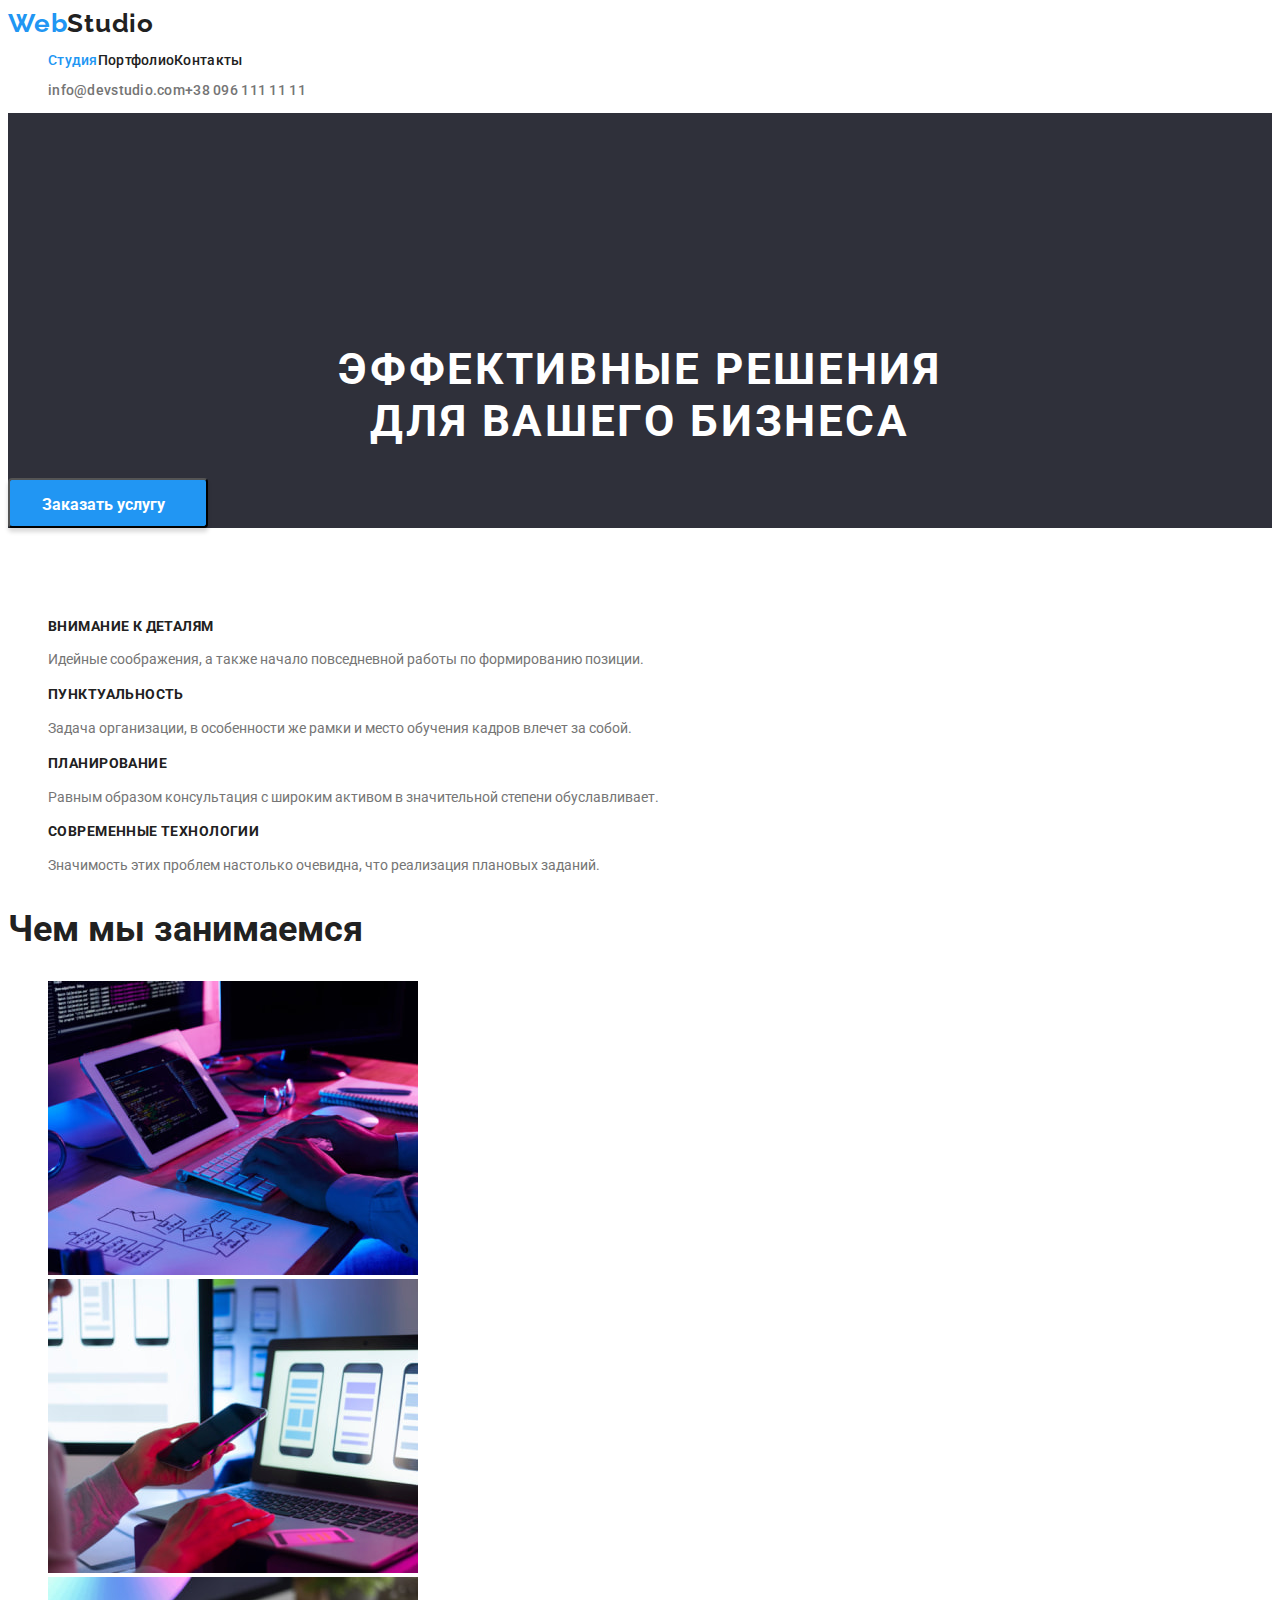
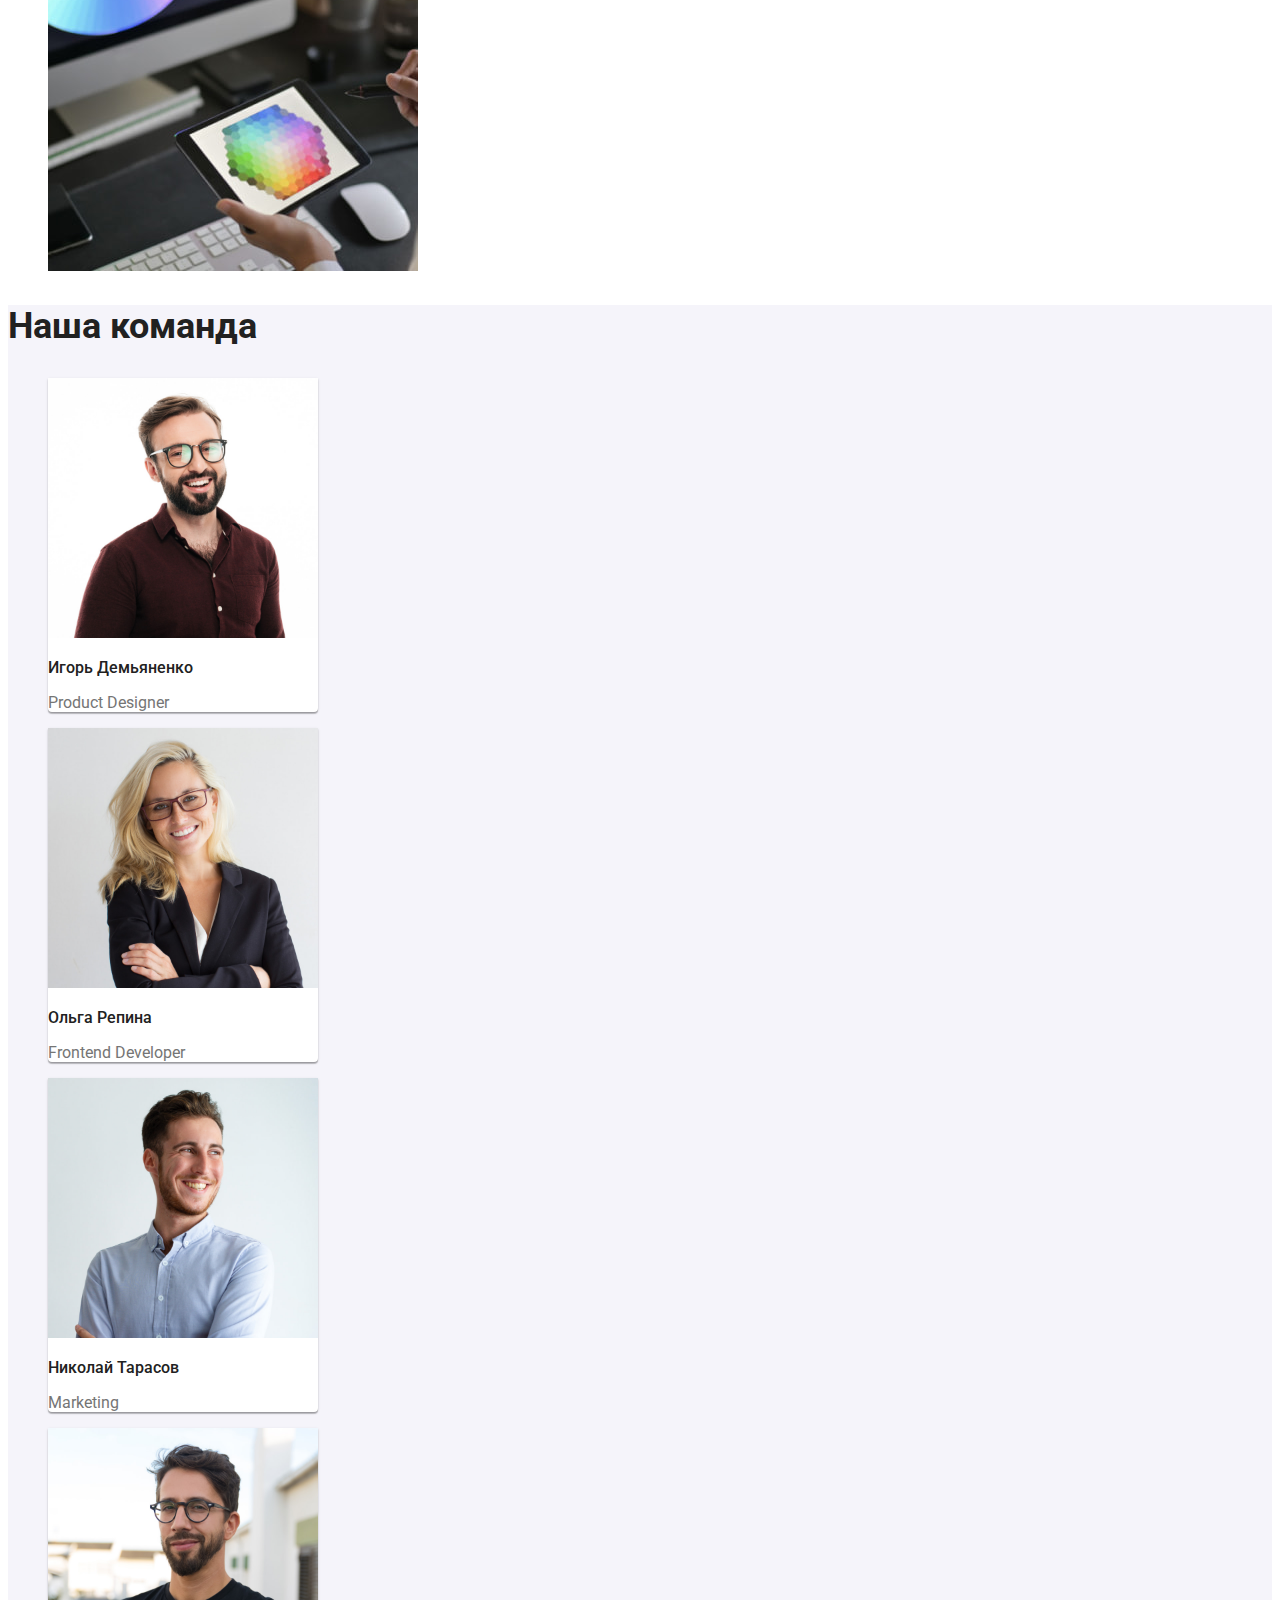
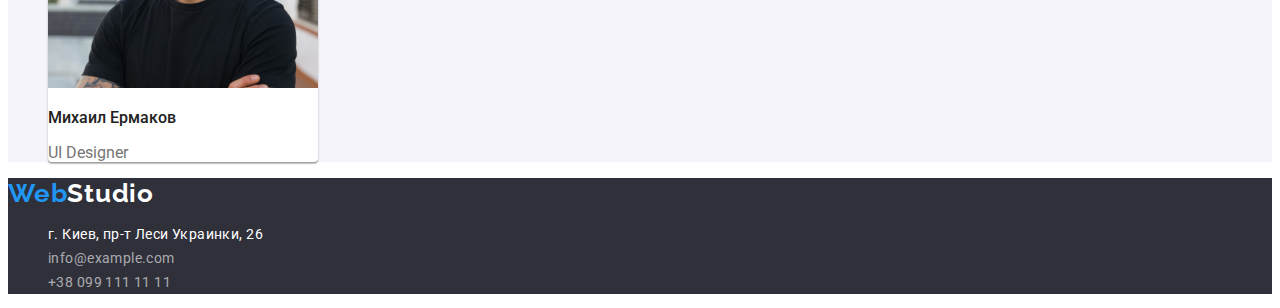
<file: index.html>
<!DOCTYPE html>
<html lang="ru">
<head>
    <meta charset="UTF-8">
    <meta http-equiv="X-UA-Compatible" content="IE=edge">
    <meta name="viewport" content="width=device-width, initial-scale=1.0">
    <title>Main</title>
    <link href="https://fonts.googleapis.com/css2?family=Raleway:wght@700&family=Roboto:wght@400;500;700;900&display=swap"
        rel="stylesheet">
    <link rel="stylesheet" href="./css/styles.css">
    <link rel="stylesheet" href="./css/reset.css">
</head>

<body>
    <header class="page-header">
        <nav>
            <a href="./index.html" class="logo"><span class="logo-web">Web</span><span>Studio</span></a>
            
            <ul class="site-nav">
                <li><a class="nav-link current" href="./index.html">Студия</a></li>
                <li><a class="nav-link" href="./portfolio.html">Портфолио</a></li>
                <li><a class="nav-link" href="#adress">Контакты</a></li>
            </ul>

        </nav>

        <ul class="site-nav">
            <li><a href="mailto:info@devstudio.com" class="contact-item">info@devstudio.com</a></li>
            <li><a href="tel:+380961111111" class="contact-item">+38 096 111 11 11</a></li>
        </ul>
    </header>

    <main>
        <section class="solutions">
            <h1 class="header-solutions">Эффективные решения<br>для вашего бизнеса</h1>
            <button type="button" class="order-button">Заказать услугу</button>
        </section>

        <section class="fundamentals">
            <h2 hidden>Принципы нашей работы</h2>
            <ul>
                <li>
                    <h3 class="header-medium">Внимание к деталям</h3>
                    <p>Идейные соображения, а также начало повседневной работы по формированию позиции.</p>
                </li>

                <li>
                    <h3 class="header-medium">Пунктуальность</h3>
                    <p>Задача организации, в особенности же рамки и место обучения кадров влечет за собой.</p>
                </li>

                <li>
                    <h3 class="header-medium">Планирование</h3>
                    <p>Равным образом консультация с широким активом в значительной степени обуславливает.</p>  
                </li>

                <li>
                    <h3 class="header-medium">Современные технологии</h3>
                    <p>Значимость этих проблем настолько очевидна, что реализация плановых заданий.</p>
                </li>
            </ul>
        </section>

        <section class="we-do">
            <h2 class="header-large">Чем мы занимаемся</h2>
            <ul>
                <li><img src="./images/img-box-1.jpg" alt="специалист пишет код с использованием двух устройств" width="370"></li>
                <li><img src="./images/img-box-2.jpg" alt="специалист разрабатывает мобильное приложение" width="370"></li>
                <li><img src="./images/img-box-3.jpg" alt="графический дизайнер работает на планшете" width="370"></li>
            </ul>
        </section>

        <section class="team">
            <h2 class="header-large">Наша команда</h2>
            <ul>
                <li class="team-member">
                    <img src="./images/img-demianenko.jpg" alt="Игорь Демьяненко" width="270">
                    <h3 class="header-names">Игорь Демьяненко</h3>
                    <p>Product Designer</p>
                </li>

                <li class="team-member">
                    <img src="./images/img-repina.jpg" alt="Ольга Репина" width="270" >
                    <h3 class="header-names">Ольга Репина</h3>
                    <p>Frontend Developer</p>
                </li>

                <li class="team-member">
                    <img src="./images/img-tarasov.jpg" alt="Николай Тарасов" width="270" >
                    <h3 class="header-names">Николай Тарасов</h3>
                    <p>Marketing</p>
                </li>

                <li class="team-member">
                    <img src="./images/img-ermakov.jpg" alt="Михаил Ермаков" width="270" >
                    <h3 class="header-names">Михаил Ермаков</h3>
                    <p>UI Designer</p>
                </li>
            </ul>
        </section>
    </main>

    <footer class="footer">
        <a class="logo" href="./index.html"><span class="logo-web">Web</span><span class="color-reverse">Studio</span></a>
        <address id="adress">
            <ul adress class="adress">
                <li><a class="contact-item color-reverse" href="https://goo.gl/maps/NhzTjcWZaFPtSxreA" target="_blank" rel="noopener norefferer">
                    г. Киев, пр-т Леси Украинки, 26</a></li>
                <li><a class="contact-item color-transparent" href="mailto:info@example.com">info@example.com</a></li>
                <li><a class="contact-item color-transparent" href="tel:+380991111111">+38 099 111 11 11</a></li>
            </ul>
        </address>
    </footer>
   
</body>
</html>
</file>
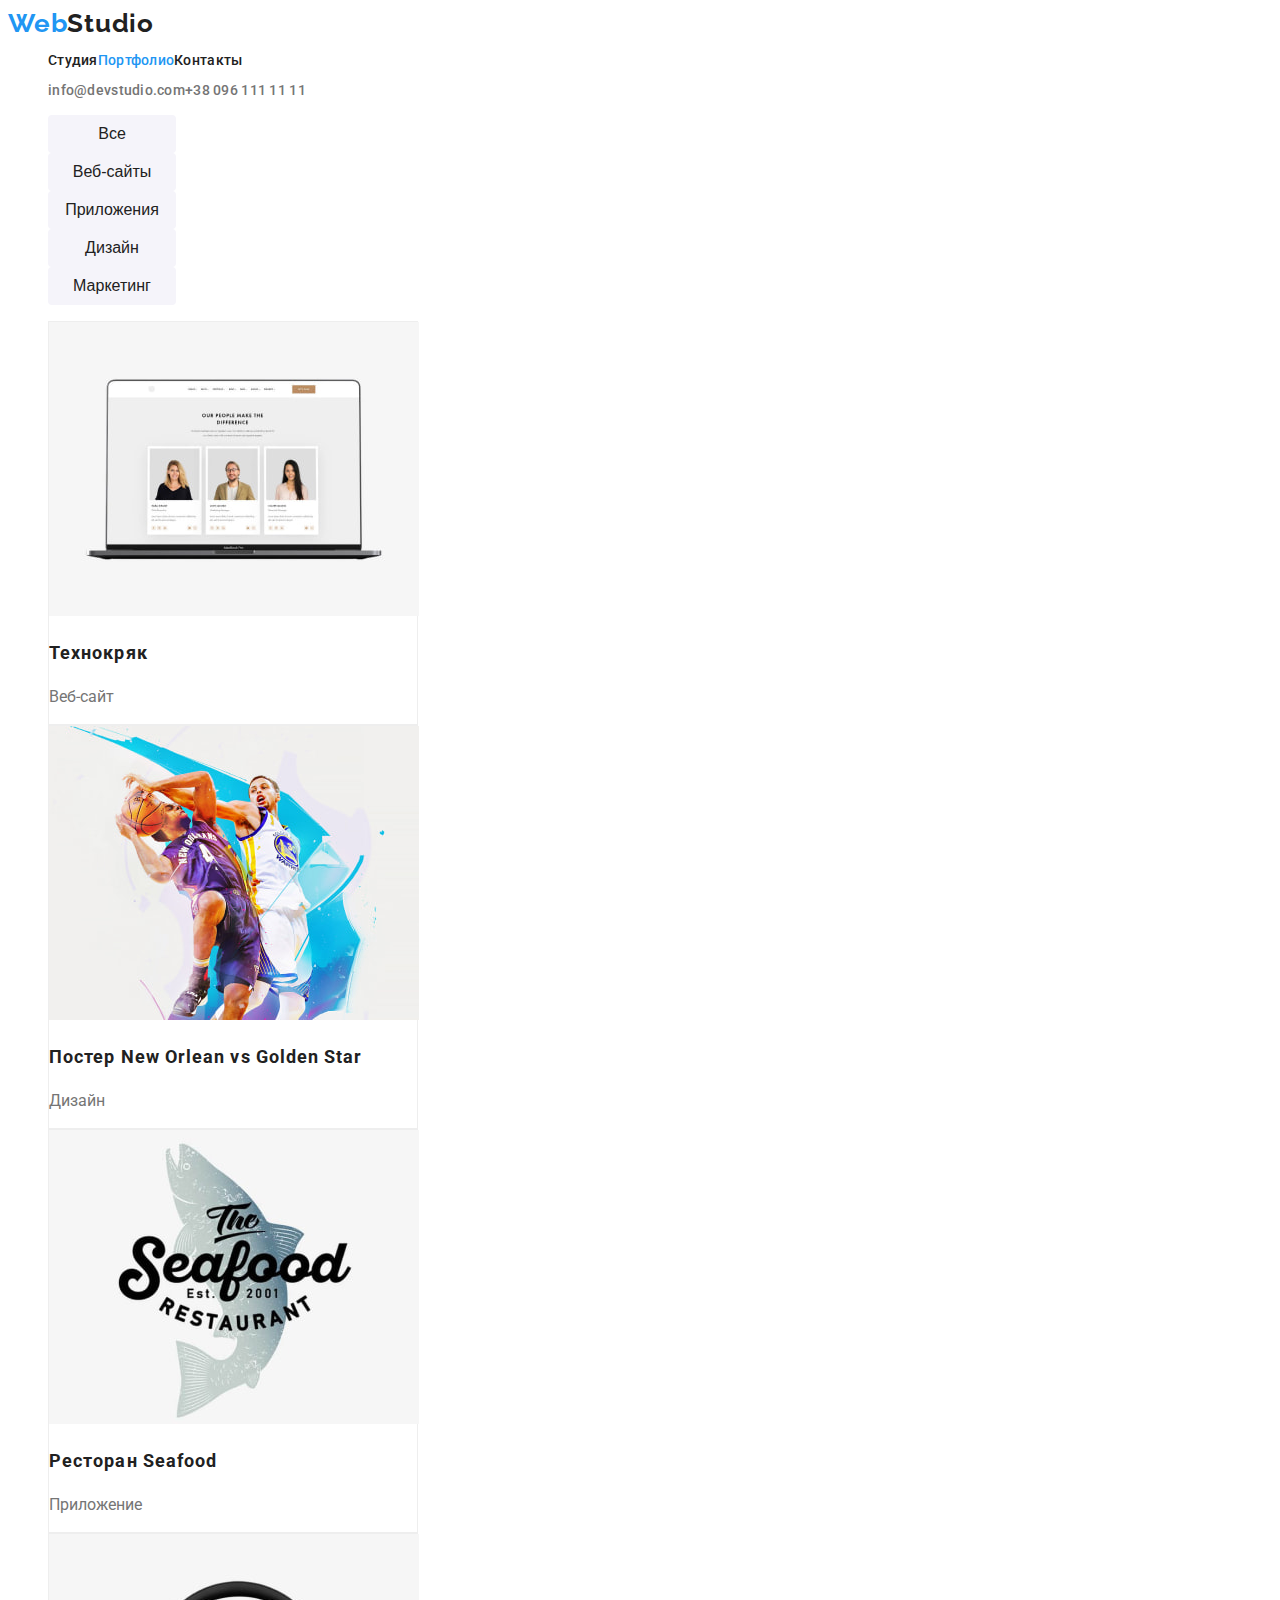
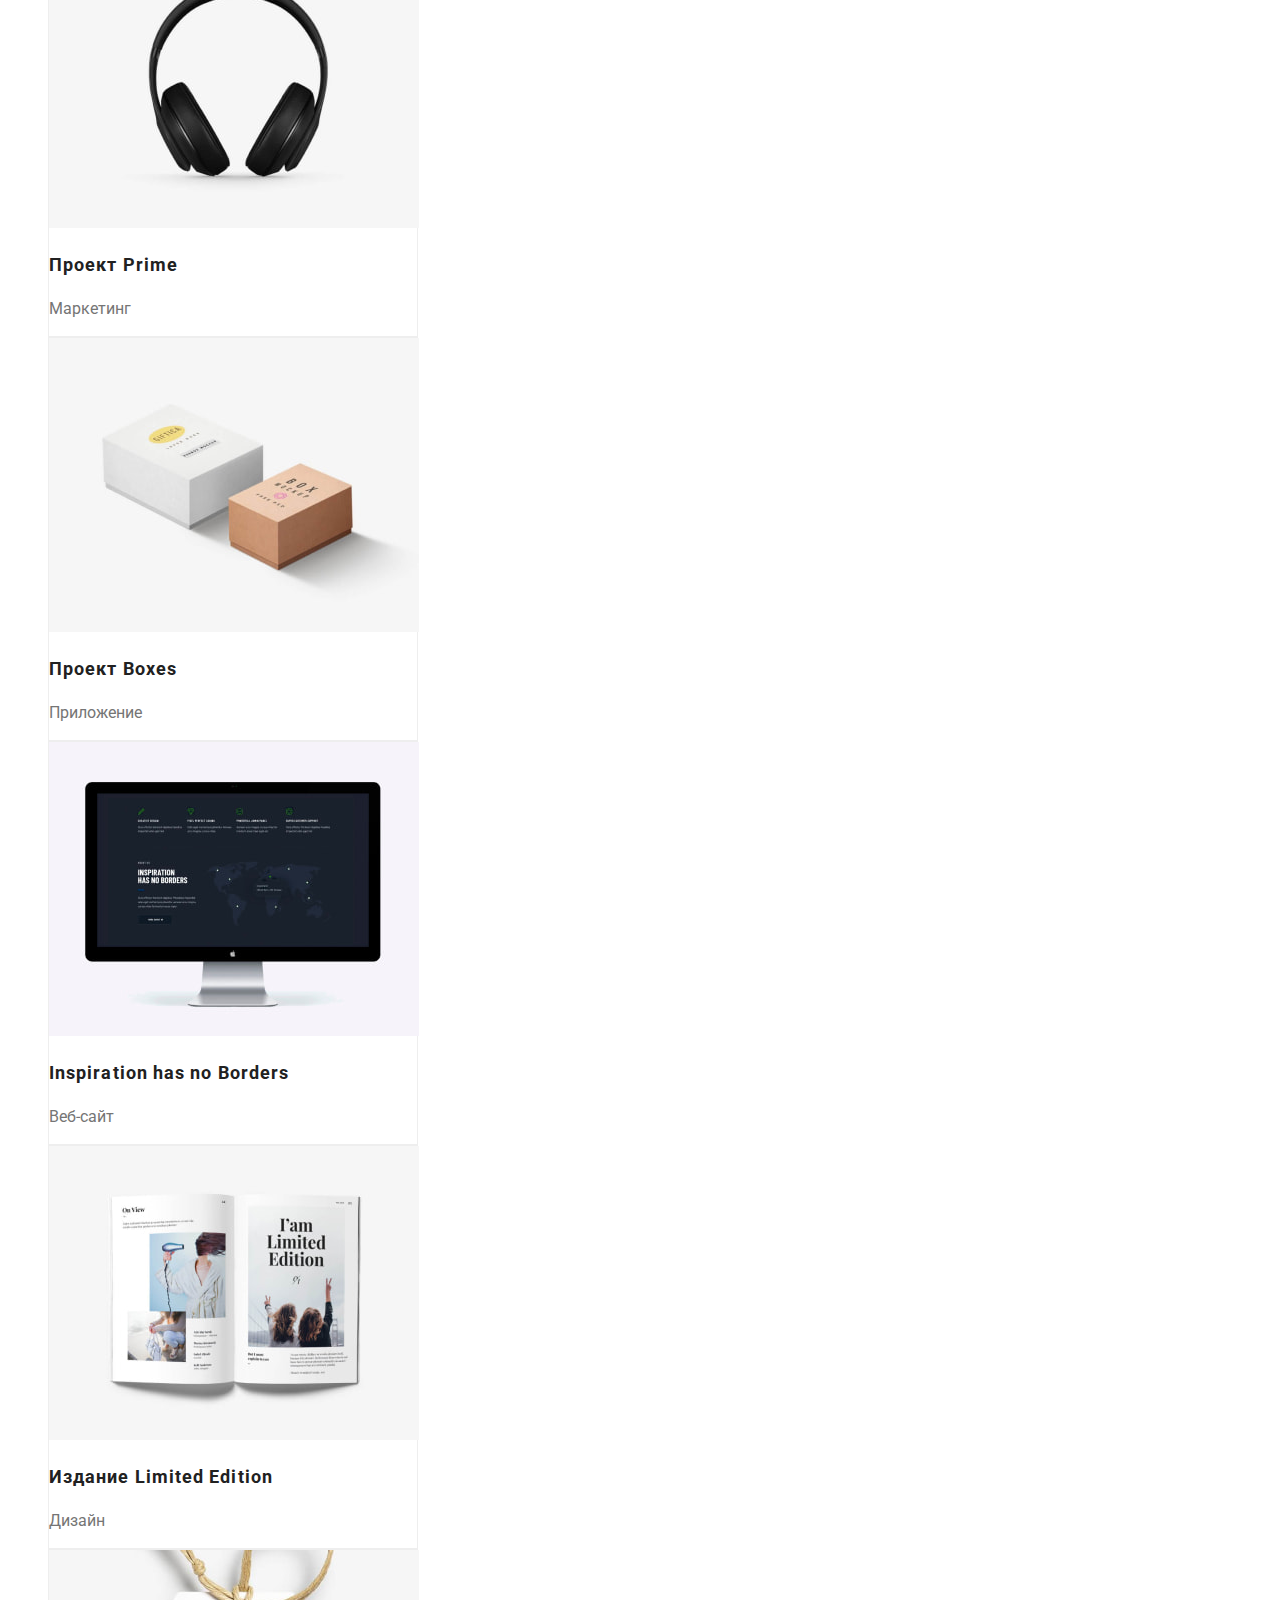
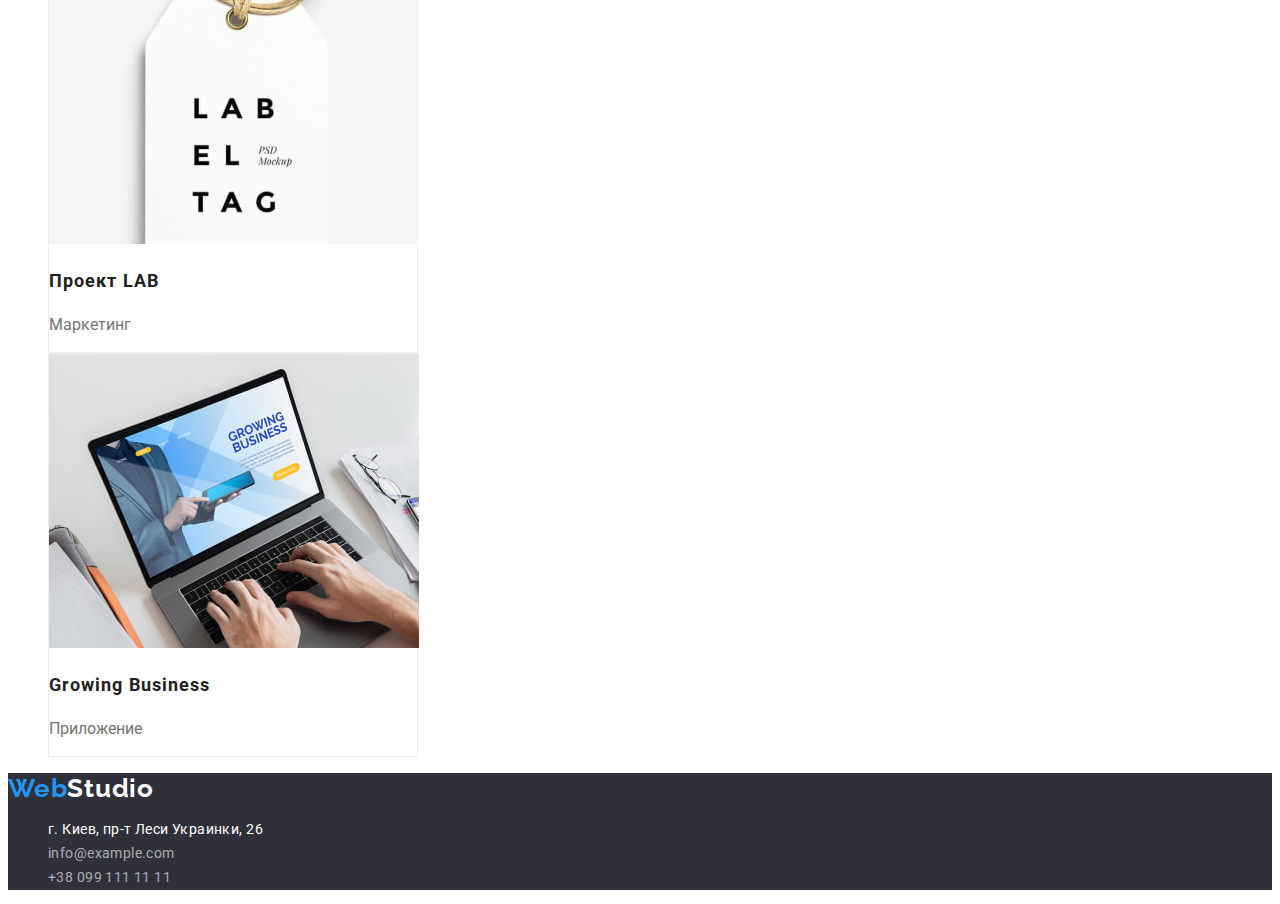
<file: portfolio.html>
<!DOCTYPE html>
<html lang="ru">

<head>
    <meta charset="UTF-8">
    <meta http-equiv="X-UA-Compatible" content="IE=edge">
    <meta name="viewport" content="width=device-width, initial-scale=1.0">
    <title>Main</title>
    <link
        href="https://fonts.googleapis.com/css2?family=Raleway:wght@700&family=Roboto:wght@400;500;700;900&display=swap"
        rel="stylesheet">
    <link rel="stylesheet" href="./css/styles.css">
    <link rel="stylesheet" href="./css/reset.css">
</head>

<body>
    <header class="page-header">
        <nav>
            <a href="./index.html" class="logo"><span class="logo-web">Web</span><span>Studio</span></a>

            <ul class="site-nav">
                <li><a class="nav-link" href="./index.html">Студия</a></li>
                <li><a class="nav-link current" href="./portfolio.html">Портфолио</a></li>
                <li><a class="nav-link" href="#adress">Контакты</a></li>
            </ul>

        </nav>

        <ul class="site-nav">
            <li><a href="mailto:info@devstudio.com" class="contact-item">info@devstudio.com</a></li>
            <li><a href="tel:+380961111111" class="contact-item">+38 096 111 11 11</a></li>
        </ul>
    </header>

    <main>
        <section>
            <h1 hidden>Портфолио</h1>
            <ul>
                <li><button type="button" class="button">Все</button></li>
                <li><button type="button" class="button">Веб-сайты</button></li>
                <li><button type="button" class="button">Приложения</button></li>
                <li><button type="button" class="button">Дизайн</button></li>
                <li><button type="button" class="button">Маркетинг</button></li>
            </ul>
        </section>


        <div>
            <ul>
                <li class="portfolio-item">
                    <a href="">
                        <img src="./images/portfolio/technokryak.jpg" alt="Технокряк" width="370">
                        <h2 class="header-small">Технокряк</h2>
                        <p>Веб-сайт</p>
                    </a>
                </li>

                <li class="portfolio-item">
                    <a href="">
                        <img src="./images/portfolio/novsgs.jpg" alt="Постер New Orlean vs Golden Star" width="370">
                        <h2 class="header-small">Постер New Orlean vs Golden Star</h2>
                        <p>Дизайн</p>
                    </a>
                </li>

                <li class="portfolio-item">
                    <img src="./images/portfolio/seafood.jpg" alt="Ресторан Seafood" width="370">
                    <h2 class="header-small">Ресторан Seafood</h2>
                    <p>Приложение</p>
                </li>

                <li class="portfolio-item">
                    <a href="">
                        <img src="./images/portfolio/prime.jpg" alt="Проект Prime" width="370">
                        <h2 class="header-small">Проект Prime</h2>
                        <p>Маркетинг</p>
                    </a>
                </li>

                <li class="portfolio-item">
                    <a href="">
                        <img src="./images/portfolio/boxes.jpg" alt="Проект Boxes" width="370">
                        <h2 class="header-small">Проект Boxes</h2>
                        <p>Приложение</p>
                    </a>
                </li>

                <li class="portfolio-item">
                    <a href="">
                       <img src="./images/portfolio/inspiration.jpg" alt="Inspiration has no Borders" width="370">
                      <h2 class="header-small">Inspiration has no Borders</h2>
                     <p>Веб-сайт</p>
                    </a>
                </li>

                <li class="portfolio-item">
                    <a href="">
                        <img src="./images/portfolio/limited-edition.jpg" alt="Издание Limited Edition" width="370">
                        <h2 class="header-small">Издание Limited Edition</h2>
                        <p>Дизайн</p>
                    </a>
                </li>

                <li class="portfolio-item">
                    <a href="">
                        <img src="./images/portfolio/lab.jpg" alt="Проект LAB" width="370">
                        <h2 class="header-small">Проект LAB</h2>
                        <p>Маркетинг</p>
                    </a>
                </li>

                <li class="portfolio-item">
                    <a href="">
                        <img src="./images/portfolio/growing-business.jpg" alt="Growing Business" width="370">
                         <h2 class="header-small">Growing Business</h2>
                        <p>Приложение</p>
                    </a>
                </li>
            </ul>
        </div>
    </main>

    <footer class="footer">
        <a class="logo" href="./index.html"><span class="logo-web">Web</span><span class="color-reverse">Studio</span></a>
        <address id="adress">
            <ul adress class="adress">
                <li><a class="contact-item color-reverse" href="https://goo.gl/maps/NhzTjcWZaFPtSxreA" target="_blank" rel="noopener norefferer">
                    г. Киев, пр-т Леси Украинки, 26</a></li>
                <li><a class="contact-item color-transparent" href="mailto:info@example.com">info@example.com</a></li>
                <li><a class="contact-item color-transparent" href="tel:+380991111111">+38 099 111 11 11</a></li>
            </ul>
        </address>
    </footer>
    
</body> 
</html>
</file>
<file: css/styles.css>
:root {
    --primary-text-color: #757575;
    --stress-text-color: #212121;
    --accent-color: #2196F3;
    --primary-bg-color: #FFFFFF;
    --secondary-bg-color: #F5F4FA;
    --tertiary-bg-color: #2F303A;
}

body {
    font-family: 'Roboto', sans-serif;
    color: var(--primary-text-color);
}

/* header */

.page-header {
    font-size: 14px;
    line-height: 1.14;
    letter-spacing: 0.02em;
}

.logo {
    font-family: 'Raleway', sans-serif;;
    font-weight: 700;
    font-size: 26px;
    line-height: 1.2;
    letter-spacing: 0.03em;
    color: var(--stress-text-color);
    
}

.logo-web {
    color: var(--accent-color);
}

.site-nav {
    font-weight: 500;
    line-height: 1.14;
    letter-spacing: 0.02em;
    color: var(--stress-text-color);
    display: flex;
    flex-direction: row;
}

.contact-item {
    color: var(--primary-text-color);
}

.nav-link:hover, .nav-link:focus,
.contact-item:hover, .contact-item:focus {
    color: var(--accent-color);
}

.nav-link.current {
    color: var(--accent-color);
}

/* main styles */

.solutions {
    background-color: var(--tertiary-bg-color);
    padding-top: 200px;
    margin-bottom: 90px;
}

.header-solutions{
    font-size: 44px;
    line-height: 1.2;
    text-align: center;
    letter-spacing: 0.06em;
    text-transform: uppercase;
    color: var(--primary-bg-color);
}

.order-button {
    font-family: inherit;
    font-weight: 700;
    font-size: 16px;
    line-height: 1.88;
    width: 200px;
    height: 50px;
    border-radius: 4px;
    color: var(--primary-bg-color);
    background-color: var(--accent-color);
    padding: 10px 32px;
    display: flex;
    box-shadow: 0px 4px 4px rgba(0, 0, 0, 0.15);
    border-radius: 4px;   
}

.order-button:hover {
    background-color: #188CE8;
}

.fundamentals{
    font-weight: 400;
    font-size: 14px;
    line-height: 1.7;
}

.header-medium{
    font-weight: 700;
    font-size: 14px;
    line-height: 1.2;
    letter-spacing: 0.03em;
    text-transform: uppercase;
    color: var(--stress-text-color);
}

.team{
    background-color: var(--secondary-bg-color);
    
}

.header-large {
    font-weight: 700;
    font-size: 36px;
    line-height: 1.2;
    color: var(--stress-text-color);
}

.team-member {
    background-color: var(--primary-bg-color);
    width: 270px;
    box-shadow: 0px 1px 3px rgba(0, 0, 0, 0.12),
    0px 1px 1px rgba(0, 0, 0, 0.14),
    0px 2px 1px rgba(0, 0, 0, 0.2);
    border-radius: 0px 0px 4px 4px;
}

.header-names {
    font-size: 16px;
    font-weight: 500;
    color: var(--stress-text-color);
}

/* footer */

.footer {
    background-color: var(--tertiary-bg-color);
    font-style: normal;
}

.color-reverse {
    color: var(--primary-bg-color);
}

.color-transparent {
    color: rgba(255, 255, 255, 0.6);
}


.adress {
    font-style: normal;
    font-weight: 400;
    font-size: 14px;
    line-height: 1.7;
    letter-spacing: 0.03em;
}

/* portfolio-page */

.button {
    font-weight: 500;
    font-size: 16px;
    line-height: 1.88;
    color: var(--stress-text-color);
    background-color: var(--secondary-bg-color);
    height: 38px;
    width: 128px;
    left: 576px;
    top: 174px;
    border: none;
    border-radius: 4px;
    cursor:pointer;
}

.button:hover {
    color: var(--primary-bg-color);
    background-color: var(--accent-color);
    cursor:pointer;
}

.button:focus,
.button:active
{
    border: 1px solid #000000;
    box-sizing: border-box;
    box-shadow: 0px 4px 4px rgba(0, 0, 0, 0.25);
    border-radius: 4px;
    cursor:pointer;
}

.header-small{              
    font-weight: 700;
    font-size: 18px;
    line-height: 2;
    letter-spacing: 0.06em;
    color: var(--stress-text-color);
}

.portfolio-item{
    width: 370px;
    height: 404px;
    border: 1px solid #EEEEEE;
    box-sizing: border-box;
}
</file>
